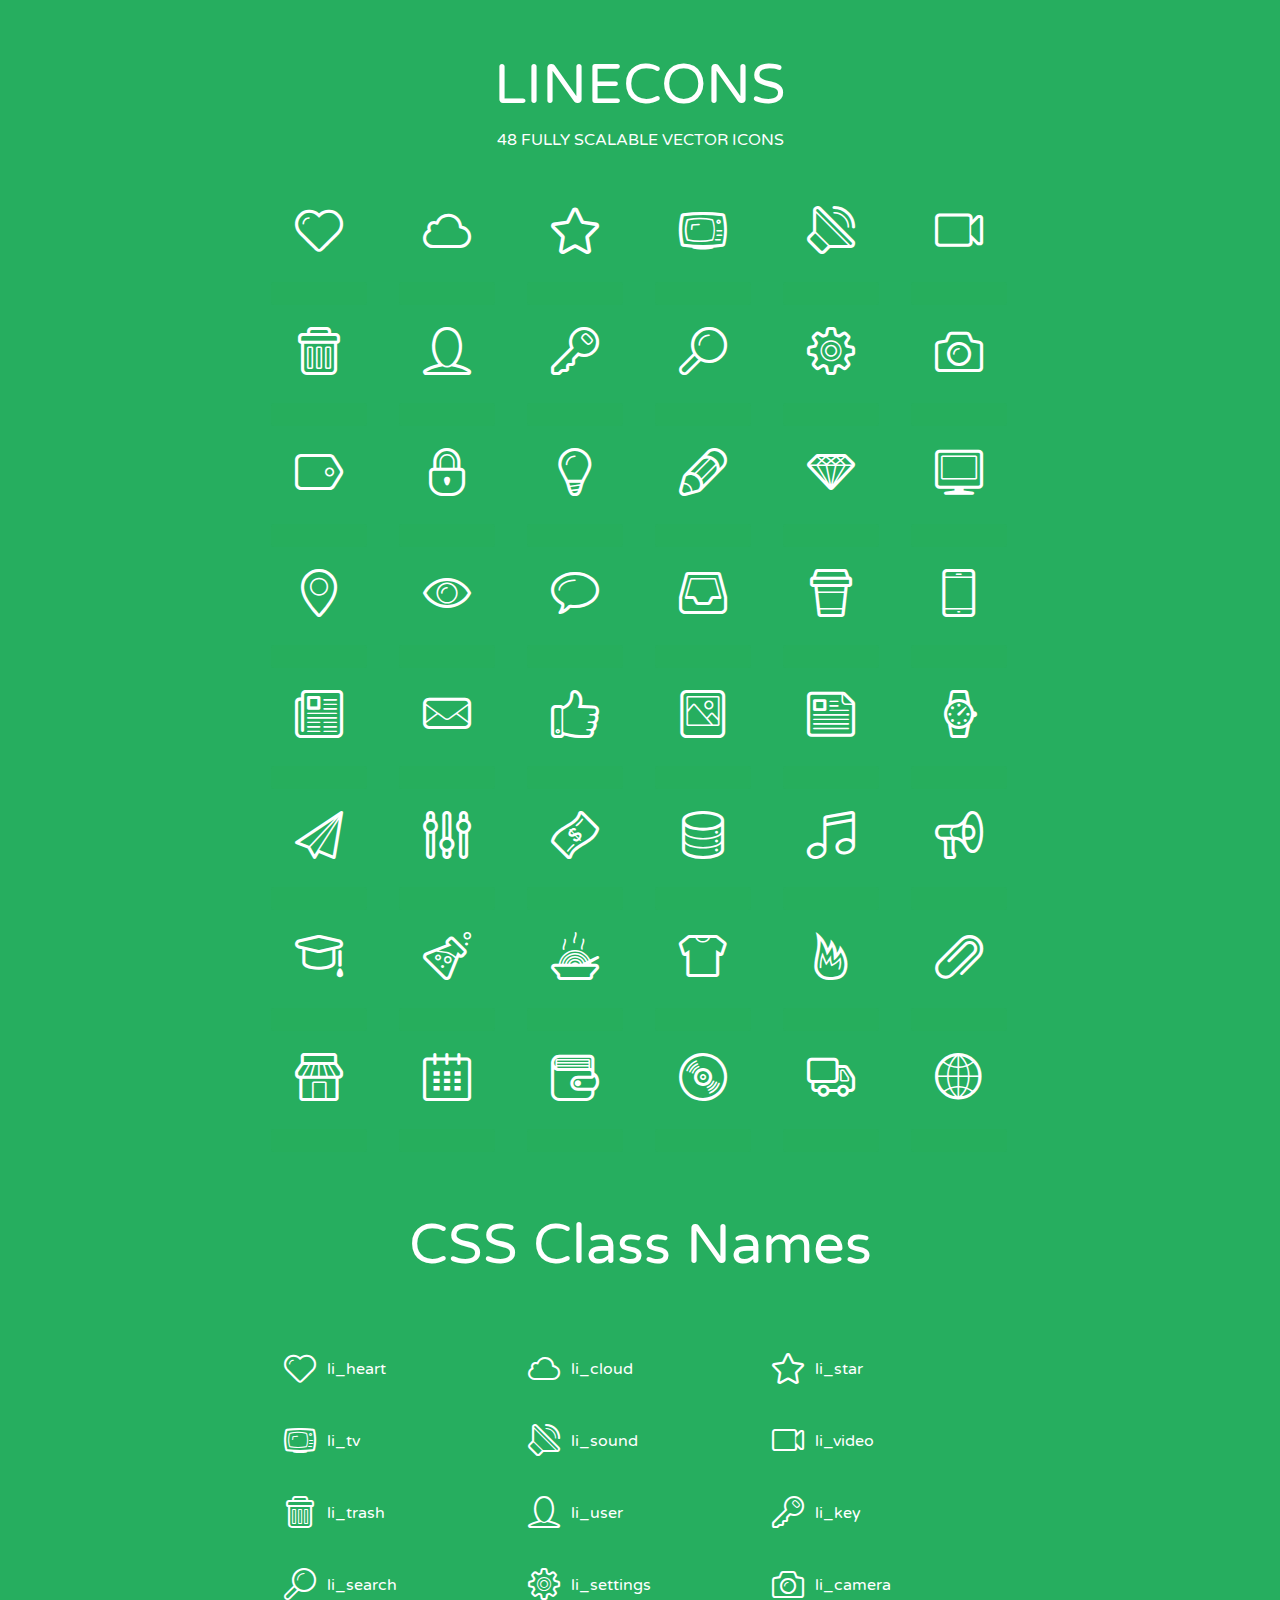
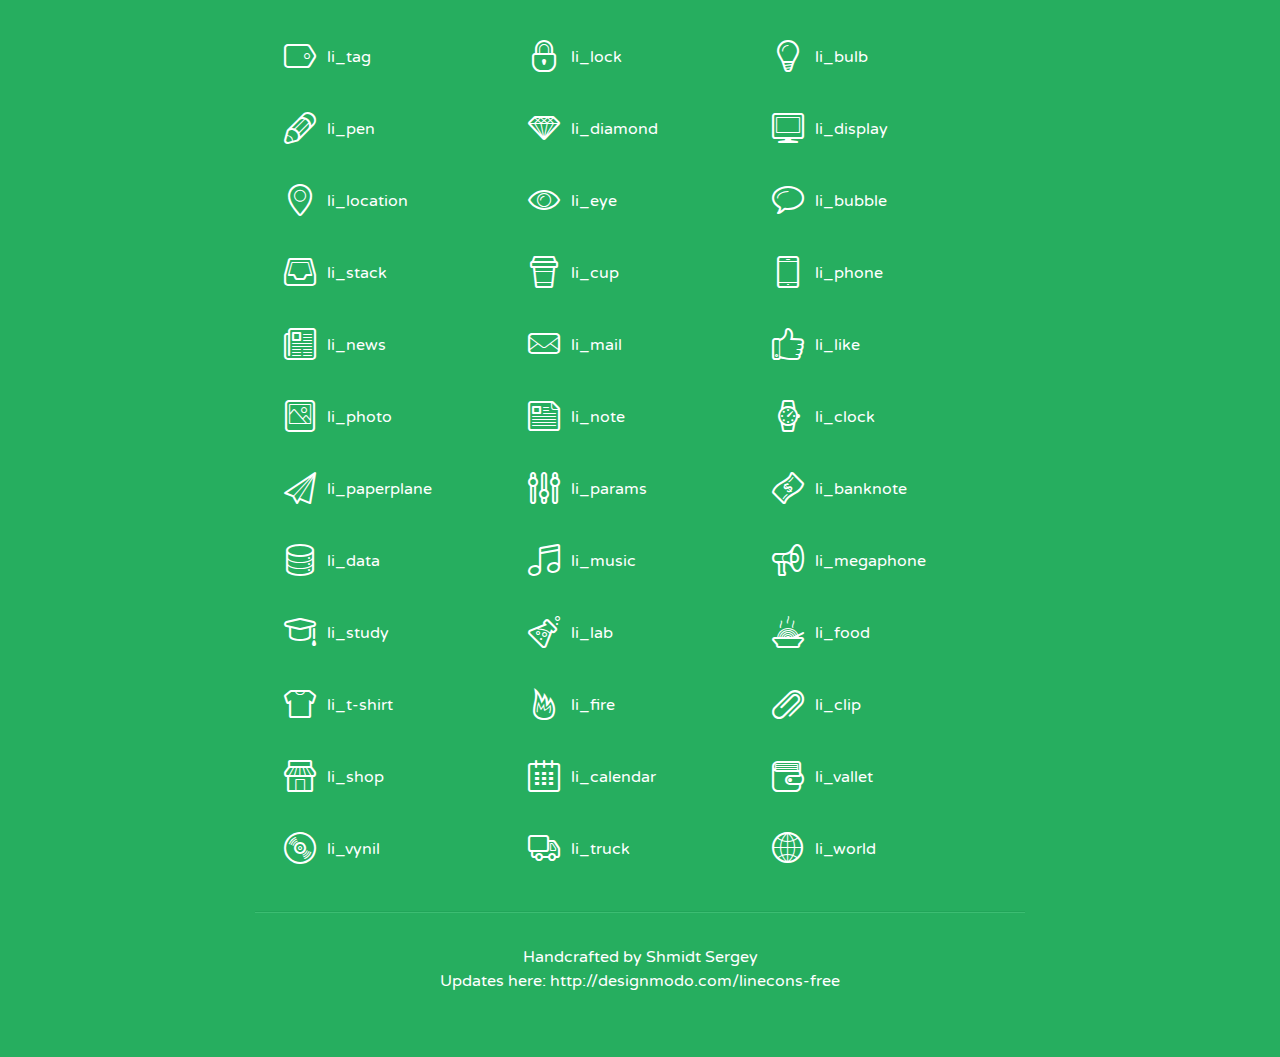
<file: lawyered/static/lawyered/assets/lineicons/index.html>
<!doctype html>
<html>
<head>
<title>LINECONS - 48 Fully Scalable Vector Icons</title>
<link rel="stylesheet" href="style.css" />
<link href='http://fonts.googleapis.com/css?family=Varela+Round' rel='stylesheet' type='text/css'>
<!--[if lte IE 7]><script src="lte-ie7.js"></script><![endif]-->

<!-- 

Thanks http://icomoon.io/app/ for amazing service!

-->


<style>
	section, header, footer {display: block;}
	body {
		font-family: 'Varela Round', sans-serif;
		color: #333333;
		line-height: 1.5;
		font-size: 16px;
		background:#26ae5f;
		color:white;
		-moz-text-shadow: 0 1px 1px rgba(0, 0, 0, 0.21);
		-webkit-text-shadow: 0 1px 1px rgba(0, 0, 0, 0.21);
	}
	* {
		-moz-box-sizing: border-box;
		-webkit-box-sizing: border-box;
		box-sizing: border-box;
		margin: 0;
		padding: 0;
	}
	.glyph {
		float: left;
		text-align: center;
		padding: .5em;
		margin: 0 .5em;
		width: 7em;
		border-radius: .375em;
		top:0;
		position:relative;
		-webkit-transition:0.2s ease-in;
		-o-transition:0.2s ease-in;
		-moz-transition:0.2s ease-in;
		-ie-transition:0.2s ease-in;
		transition:0.2s ease-in;
	}
	.glyph input {
		width: 100%;
		text-align: center;
		font-family: consolas, monospace;
		border-radius:3px;
		border:none;
		padding:4px;
		background:#26AE5C;
		color:#26AE5C;
		-webkit-transition:0.2s ease-in;
		-o-transition:0.2s ease-in;
		-moz-transition:0.2s ease-in;
		-ie-transition:0.2s ease-in;
		transition:0.2s ease-in;
	}
	.glyph:hover input {
		background:#26ae5f;
		padding:4px;
		color:#ffffff;
	}
	.glyph:hover {
		-webkit-transition: all 0.5s ease-out;
		background:#222821;
		color:#fff;
		text-shadow: none;
		-moz-text-shadow: none;
		-webkit-text-shadow: none;
		top:-5px;
		position:relative;
	}
	.glyph input, .mtm {
		margin-top: .75em;
	}
	.w-main {
		width: 770px;
		text-align:center;
	}
	.centered {
		margin-left: auto;
		margin-right: auto;
	}
	.fs1 {
		font-size: 3em;
	}
	header {
		margin: 2em 0;
		padding-bottom: .5em;
	}
	header h1 {
		font-size: 3.5em;
		font-weight: normal;
	}
	.clearfix:before, .clearfix:after { content: ""; display: table; }
	.clearfix:after, .clear { clear: both; }
	footer {
		margin: 2em 0;
		padding: 2em 0;
		border-top: 1px solid rgb(60, 189, 114);
		box-shadow: 0 -1px rgb(33, 165, 89);
	}
	a, a:visited {
		color: #ffffff; text-decoration:none;
	}
	a:hover, a:focus {color: #222821; text-decoration:none;}
	.box1 {
		display: inline-block;
		width: 14em;
		padding: .25em .5em;
		margin: .5em 1em .5em 0;
		text-align:left;
		
	}
	.box1 span { 
		font-size:2em;
		position: relative;
		top: 0.25em;
		margin-right: 0.1em;
	}
</style>
</head>
<body>
	<div class="w-main centered">
	<section class="mtm clearfix" id="glyphs">
	<header>
		<h1>LINECONS</h1>
		<p>48 FULLY SCALABLE VECTOR ICONS</p>
	</header>
	<div class="glyph">
		<div class="fs1" aria-hidden="true" data-icon="&#xe000;"></div>
		<input type="text" readonly="readonly" value="&amp;#xe000;" />
	</div>
	<div class="glyph">
		<div class="fs1" aria-hidden="true" data-icon="&#xe001;"></div>
		<input type="text" readonly="readonly" value="&amp;#xe001;" />
	</div>
	<div class="glyph">
		<div class="fs1" aria-hidden="true" data-icon="&#xe002;"></div>
		<input type="text" readonly="readonly" value="&amp;#xe002;" />
	</div>
	<div class="glyph">
		<div class="fs1" aria-hidden="true" data-icon="&#xe003;"></div>
		<input type="text" readonly="readonly" value="&amp;#xe003;" />
	</div>
	<div class="glyph">
		<div class="fs1" aria-hidden="true" data-icon="&#xe004;"></div>
		<input type="text" readonly="readonly" value="&amp;#xe004;" />
	</div>
	<div class="glyph">
		<div class="fs1" aria-hidden="true" data-icon="&#xe005;"></div>
		<input type="text" readonly="readonly" value="&amp;#xe005;" />
	</div>
	<div class="glyph">
		<div class="fs1" aria-hidden="true" data-icon="&#xe006;"></div>
		<input type="text" readonly="readonly" value="&amp;#xe006;" />
	</div>
	<div class="glyph">
		<div class="fs1" aria-hidden="true" data-icon="&#xe007;"></div>
		<input type="text" readonly="readonly" value="&amp;#xe007;" />
	</div>
	<div class="glyph">
		<div class="fs1" aria-hidden="true" data-icon="&#xe008;"></div>
		<input type="text" readonly="readonly" value="&amp;#xe008;" />
	</div>
	<div class="glyph">
		<div class="fs1" aria-hidden="true" data-icon="&#xe009;"></div>
		<input type="text" readonly="readonly" value="&amp;#xe009;" />
	</div>
	<div class="glyph">
		<div class="fs1" aria-hidden="true" data-icon="&#xe00a;"></div>
		<input type="text" readonly="readonly" value="&amp;#xe00a;" />
	</div>
	<div class="glyph">
		<div class="fs1" aria-hidden="true" data-icon="&#xe00b;"></div>
		<input type="text" readonly="readonly" value="&amp;#xe00b;" />
	</div>
	<div class="glyph">
		<div class="fs1" aria-hidden="true" data-icon="&#xe00c;"></div>
		<input type="text" readonly="readonly" value="&amp;#xe00c;" />
	</div>
	<div class="glyph">
		<div class="fs1" aria-hidden="true" data-icon="&#xe00d;"></div>
		<input type="text" readonly="readonly" value="&amp;#xe00d;" />
	</div>
	<div class="glyph">
		<div class="fs1" aria-hidden="true" data-icon="&#xe00e;"></div>
		<input type="text" readonly="readonly" value="&amp;#xe00e;" />
	</div>
	<div class="glyph">
		<div class="fs1" aria-hidden="true" data-icon="&#xe00f;"></div>
		<input type="text" readonly="readonly" value="&amp;#xe00f;" />
	</div>
	<div class="glyph">
		<div class="fs1" aria-hidden="true" data-icon="&#xe010;"></div>
		<input type="text" readonly="readonly" value="&amp;#xe010;" />
	</div>
	<div class="glyph">
		<div class="fs1" aria-hidden="true" data-icon="&#xe011;"></div>
		<input type="text" readonly="readonly" value="&amp;#xe011;" />
	</div>
	<div class="glyph">
		<div class="fs1" aria-hidden="true" data-icon="&#xe012;"></div>
		<input type="text" readonly="readonly" value="&amp;#xe012;" />
	</div>
	<div class="glyph">
		<div class="fs1" aria-hidden="true" data-icon="&#xe013;"></div>
		<input type="text" readonly="readonly" value="&amp;#xe013;" />
	</div>
	<div class="glyph">
		<div class="fs1" aria-hidden="true" data-icon="&#xe014;"></div>
		<input type="text" readonly="readonly" value="&amp;#xe014;" />
	</div>
	<div class="glyph">
		<div class="fs1" aria-hidden="true" data-icon="&#xe015;"></div>
		<input type="text" readonly="readonly" value="&amp;#xe015;" />
	</div>
	<div class="glyph">
		<div class="fs1" aria-hidden="true" data-icon="&#xe016;"></div>
		<input type="text" readonly="readonly" value="&amp;#xe016;" />
	</div>
	<div class="glyph">
		<div class="fs1" aria-hidden="true" data-icon="&#xe017;"></div>
		<input type="text" readonly="readonly" value="&amp;#xe017;" />
	</div>
	<div class="glyph">
		<div class="fs1" aria-hidden="true" data-icon="&#xe018;"></div>
		<input type="text" readonly="readonly" value="&amp;#xe018;" />
	</div>
	<div class="glyph">
		<div class="fs1" aria-hidden="true" data-icon="&#xe019;"></div>
		<input type="text" readonly="readonly" value="&amp;#xe019;" />
	</div>
	<div class="glyph">
		<div class="fs1" aria-hidden="true" data-icon="&#xe01a;"></div>
		<input type="text" readonly="readonly" value="&amp;#xe01a;" />
	</div>
	<div class="glyph">
		<div class="fs1" aria-hidden="true" data-icon="&#xe01b;"></div>
		<input type="text" readonly="readonly" value="&amp;#xe01b;" />
	</div>
	<div class="glyph">
		<div class="fs1" aria-hidden="true" data-icon="&#xe01c;"></div>
		<input type="text" readonly="readonly" value="&amp;#xe01c;" />
	</div>
	<div class="glyph">
		<div class="fs1" aria-hidden="true" data-icon="&#xe01d;"></div>
		<input type="text" readonly="readonly" value="&amp;#xe01d;" />
	</div>
	<div class="glyph">
		<div class="fs1" aria-hidden="true" data-icon="&#xe01e;"></div>
		<input type="text" readonly="readonly" value="&amp;#xe01e;" />
	</div>
	<div class="glyph">
		<div class="fs1" aria-hidden="true" data-icon="&#xe01f;"></div>
		<input type="text" readonly="readonly" value="&amp;#xe01f;" />
	</div>
	<div class="glyph">
		<div class="fs1" aria-hidden="true" data-icon="&#xe020;"></div>
		<input type="text" readonly="readonly" value="&amp;#xe020;" />
	</div>
	<div class="glyph">
		<div class="fs1" aria-hidden="true" data-icon="&#xe021;"></div>
		<input type="text" readonly="readonly" value="&amp;#xe021;" />
	</div>
	<div class="glyph">
		<div class="fs1" aria-hidden="true" data-icon="&#xe022;"></div>
		<input type="text" readonly="readonly" value="&amp;#xe022;" />
	</div>
	<div class="glyph">
		<div class="fs1" aria-hidden="true" data-icon="&#xe023;"></div>
		<input type="text" readonly="readonly" value="&amp;#xe023;" />
	</div>
	<div class="glyph">
		<div class="fs1" aria-hidden="true" data-icon="&#xe024;"></div>
		<input type="text" readonly="readonly" value="&amp;#xe024;" />
	</div>
	<div class="glyph">
		<div class="fs1" aria-hidden="true" data-icon="&#xe025;"></div>
		<input type="text" readonly="readonly" value="&amp;#xe025;" />
	</div>
	<div class="glyph">
		<div class="fs1" aria-hidden="true" data-icon="&#xe026;"></div>
		<input type="text" readonly="readonly" value="&amp;#xe026;" />
	</div>
	<div class="glyph">
		<div class="fs1" aria-hidden="true" data-icon="&#xe027;"></div>
		<input type="text" readonly="readonly" value="&amp;#xe027;" />
	</div>
	<div class="glyph">
		<div class="fs1" aria-hidden="true" data-icon="&#xe028;"></div>
		<input type="text" readonly="readonly" value="&amp;#xe028;" />
	</div>
	<div class="glyph">
		<div class="fs1" aria-hidden="true" data-icon="&#xe029;"></div>
		<input type="text" readonly="readonly" value="&amp;#xe029;" />
	</div>
	<div class="glyph">
		<div class="fs1" aria-hidden="true" data-icon="&#xe02a;"></div>
		<input type="text" readonly="readonly" value="&amp;#xe02a;" />
	</div>
	<div class="glyph">
		<div class="fs1" aria-hidden="true" data-icon="&#xe02b;"></div>
		<input type="text" readonly="readonly" value="&amp;#xe02b;" />
	</div>
	<div class="glyph">
		<div class="fs1" aria-hidden="true" data-icon="&#xe02c;"></div>
		<input type="text" readonly="readonly" value="&amp;#xe02c;" />
	</div>
	<div class="glyph">
		<div class="fs1" aria-hidden="true" data-icon="&#xe02d;"></div>
		<input type="text" readonly="readonly" value="&amp;#xe02d;" />
	</div>
	<div class="glyph">
		<div class="fs1" aria-hidden="true" data-icon="&#xe02e;"></div>
		<input type="text" readonly="readonly" value="&amp;#xe02e;" />
	</div>
	<div class="glyph">
		<div class="fs1" aria-hidden="true" data-icon="&#xe02f;"></div>
		<input type="text" readonly="readonly" value="&amp;#xe02f;" />
	</div>
	</section>
	<div class="clear"></div>
	<section class="mtm clearfix" id="glyphs">
	<header>
		<h1>CSS Class Names</h1>
	</header>
	<span class="box1">
		<span aria-hidden="true" class="li_heart"></span>
		&nbsp;li_heart
	</span>
	<span class="box1">
		<span aria-hidden="true" class="li_cloud"></span>
		&nbsp;li_cloud
	</span>
	<span class="box1">
		<span aria-hidden="true" class="li_star"></span>
		&nbsp;li_star
	</span>
	<span class="box1">
		<span aria-hidden="true" class="li_tv"></span>
		&nbsp;li_tv
	</span>
	<span class="box1">
		<span aria-hidden="true" class="li_sound"></span>
		&nbsp;li_sound
	</span>
	<span class="box1">
		<span aria-hidden="true" class="li_video"></span>
		&nbsp;li_video
	</span>
	<span class="box1">
		<span aria-hidden="true" class="li_trash"></span>
		&nbsp;li_trash
	</span>
	<span class="box1">
		<span aria-hidden="true" class="li_user"></span>
		&nbsp;li_user
	</span>
	<span class="box1">
		<span aria-hidden="true" class="li_key"></span>
		&nbsp;li_key
	</span>
	<span class="box1">
		<span aria-hidden="true" class="li_search"></span>
		&nbsp;li_search
	</span>
	<span class="box1">
		<span aria-hidden="true" class="li_settings"></span>
		&nbsp;li_settings
	</span>
	<span class="box1">
		<span aria-hidden="true" class="li_camera"></span>
		&nbsp;li_camera
	</span>
	<span class="box1">
		<span aria-hidden="true" class="li_tag"></span>
		&nbsp;li_tag
	</span>
	<span class="box1">
		<span aria-hidden="true" class="li_lock"></span>
		&nbsp;li_lock
	</span>
	<span class="box1">
		<span aria-hidden="true" class="li_bulb"></span>
		&nbsp;li_bulb
	</span>
	<span class="box1">
		<span aria-hidden="true" class="li_pen"></span>
		&nbsp;li_pen
	</span>
	<span class="box1">
		<span aria-hidden="true" class="li_diamond"></span>
		&nbsp;li_diamond
	</span>
	<span class="box1">
		<span aria-hidden="true" class="li_display"></span>
		&nbsp;li_display
	</span>
	<span class="box1">
		<span aria-hidden="true" class="li_location"></span>
		&nbsp;li_location
	</span>
	<span class="box1">
		<span aria-hidden="true" class="li_eye"></span>
		&nbsp;li_eye
	</span>
	<span class="box1">
		<span aria-hidden="true" class="li_bubble"></span>
		&nbsp;li_bubble
	</span>
	<span class="box1">
		<span aria-hidden="true" class="li_stack"></span>
		&nbsp;li_stack
	</span>
	<span class="box1">
		<span aria-hidden="true" class="li_cup"></span>
		&nbsp;li_cup
	</span>
	<span class="box1">
		<span aria-hidden="true" class="li_phone"></span>
		&nbsp;li_phone
	</span>
	<span class="box1">
		<span aria-hidden="true" class="li_news"></span>
		&nbsp;li_news
	</span>
	<span class="box1">
		<span aria-hidden="true" class="li_mail"></span>
		&nbsp;li_mail
	</span>
	<span class="box1">
		<span aria-hidden="true" class="li_like"></span>
		&nbsp;li_like
	</span>
	<span class="box1">
		<span aria-hidden="true" class="li_photo"></span>
		&nbsp;li_photo
	</span>
	<span class="box1">
		<span aria-hidden="true" class="li_note"></span>
		&nbsp;li_note
	</span>
	<span class="box1">
		<span aria-hidden="true" class="li_clock"></span>
		&nbsp;li_clock
	</span>
	<span class="box1">
		<span aria-hidden="true" class="li_paperplane"></span>
		&nbsp;li_paperplane
	</span>
	<span class="box1">
		<span aria-hidden="true" class="li_params"></span>
		&nbsp;li_params
	</span>
	<span class="box1">
		<span aria-hidden="true" class="li_banknote"></span>
		&nbsp;li_banknote
	</span>
	<span class="box1">
		<span aria-hidden="true" class="li_data"></span>
		&nbsp;li_data
	</span>
	<span class="box1">
		<span aria-hidden="true" class="li_music"></span>
		&nbsp;li_music
	</span>
	<span class="box1">
		<span aria-hidden="true" class="li_megaphone"></span>
		&nbsp;li_megaphone
	</span>
	<span class="box1">
		<span aria-hidden="true" class="li_study"></span>
		&nbsp;li_study
	</span>
	<span class="box1">
		<span aria-hidden="true" class="li_lab"></span>
		&nbsp;li_lab
	</span>
	<span class="box1">
		<span aria-hidden="true" class="li_food"></span>
		&nbsp;li_food
	</span>
	<span class="box1">
		<span aria-hidden="true" class="li_t-shirt"></span>
		&nbsp;li_t-shirt
	</span>
	<span class="box1">
		<span aria-hidden="true" class="li_fire"></span>
		&nbsp;li_fire
	</span>
	<span class="box1">
		<span aria-hidden="true" class="li_clip"></span>
		&nbsp;li_clip
	</span>
	<span class="box1">
		<span aria-hidden="true" class="li_shop"></span>
		&nbsp;li_shop
	</span>
	<span class="box1">
		<span aria-hidden="true" class="li_calendar"></span>
		&nbsp;li_calendar
	</span>
	<span class="box1">
		<span aria-hidden="true" class="li_vallet"></span>
		&nbsp;li_vallet
	</span>
	<span class="box1">
		<span aria-hidden="true" class="li_vynil"></span>
		&nbsp;li_vynil
	</span>
	<span class="box1">
		<span aria-hidden="true" class="li_truck"></span>
		&nbsp;li_truck
	</span>
	<span class="box1">
		<span aria-hidden="true" class="li_world"></span>
		&nbsp;li_world
	</span>
	</section>
	<footer>
		<p>Handcrafted by <a href="http://shmidt.in">Shmidt Sergey</a></p>
		<p>Updates here: <a href="http://designmodo.com/linecons-free">http://designmodo.com/linecons-free</a></p>
	</footer>
	</div>
	<script>
	document.getElementById("glyphs").addEventListener("click", function(e) {
		var target = e.target;
		if (target.tagName === "INPUT") {
			target.select();
		}
	});
	</script>
</body>
</html>
</file>
<file: lawyered/static/lawyered/assets/lineicons/style.css>
@font-face {
	font-family: 'linecons';
	src:url('fonts/linecons.eot');
}
@font-face {
	font-family: 'linecons';
	src: url([data-uri]) format('svg'),
		 url([data-uri]) format('truetype');
	font-weight: normal;
	font-style: normal;
}

/* Use the following CSS code if you want to use data attributes for inserting your icons */
[data-icon]:before {
	font-family: 'linecons';
	content: attr(data-icon);
	speak: none;
	font-weight: normal;
	line-height: 1;
	-webkit-font-smoothing: antialiased;
}

/* Use the following CSS code if you want to have a class per icon */
[class^="li_"]:before, [class*=" li_"]:before {
	font-family: 'linecons';
	font-style: normal;
	speak: none;
	font-weight: normal;
	line-height: 1;
	-webkit-font-smoothing: antialiased;
}
.li_heart:before {
	content: "\e000";
}
.li_cloud:before {
	content: "\e001";
}
.li_star:before {
	content: "\e002";
}
.li_tv:before {
	content: "\e003";
}
.li_sound:before {
	content: "\e004";
}
.li_video:before {
	content: "\e005";
}
.li_trash:before {
	content: "\e006";
}
.li_user:before {
	content: "\e007";
}
.li_key:before {
	content: "\e008";
}
.li_search:before {
	content: "\e009";
}
.li_settings:before {
	content: "\e00a";
}
.li_camera:before {
	content: "\e00b";
}
.li_tag:before {
	content: "\e00c";
}
.li_lock:before {
	content: "\e00d";
}
.li_bulb:before {
	content: "\e00e";
}
.li_pen:before {
	content: "\e00f";
}
.li_diamond:before {
	content: "\e010";
}
.li_display:before {
	content: "\e011";
}
.li_location:before {
	content: "\e012";
}
.li_eye:before {
	content: "\e013";
}
.li_bubble:before {
	content: "\e014";
}
.li_stack:before {
	content: "\e015";
}
.li_cup:before {
	content: "\e016";
}
.li_phone:before {
	content: "\e017";
}
.li_news:before {
	content: "\e018";
}
.li_mail:before {
	content: "\e019";
}
.li_like:before {
	content: "\e01a";
}
.li_photo:before {
	content: "\e01b";
}
.li_note:before {
	content: "\e01c";
}
.li_clock:before {
	content: "\e01d";
}
.li_paperplane:before {
	content: "\e01e";
}
.li_params:before {
	content: "\e01f";
}
.li_banknote:before {
	content: "\e020";
}
.li_data:before {
	content: "\e021";
}
.li_music:before {
	content: "\e022";
}
.li_megaphone:before {
	content: "\e023";
}
.li_study:before {
	content: "\e024";
}
.li_lab:before {
	content: "\e025";
}
.li_food:before {
	content: "\e026";
}
.li_t-shirt:before {
	content: "\e027";
}
.li_fire:before {
	content: "\e028";
}
.li_clip:before {
	content: "\e029";
}
.li_shop:before {
	content: "\e02a";
}
.li_calendar:before {
	content: "\e02b";
}
.li_vallet:before {
	content: "\e02c";
}
.li_vynil:before {
	content: "\e02d";
}
.li_truck:before {
	content: "\e02e";
}
.li_world:before {
	content: "\e02f";
}
</file>
